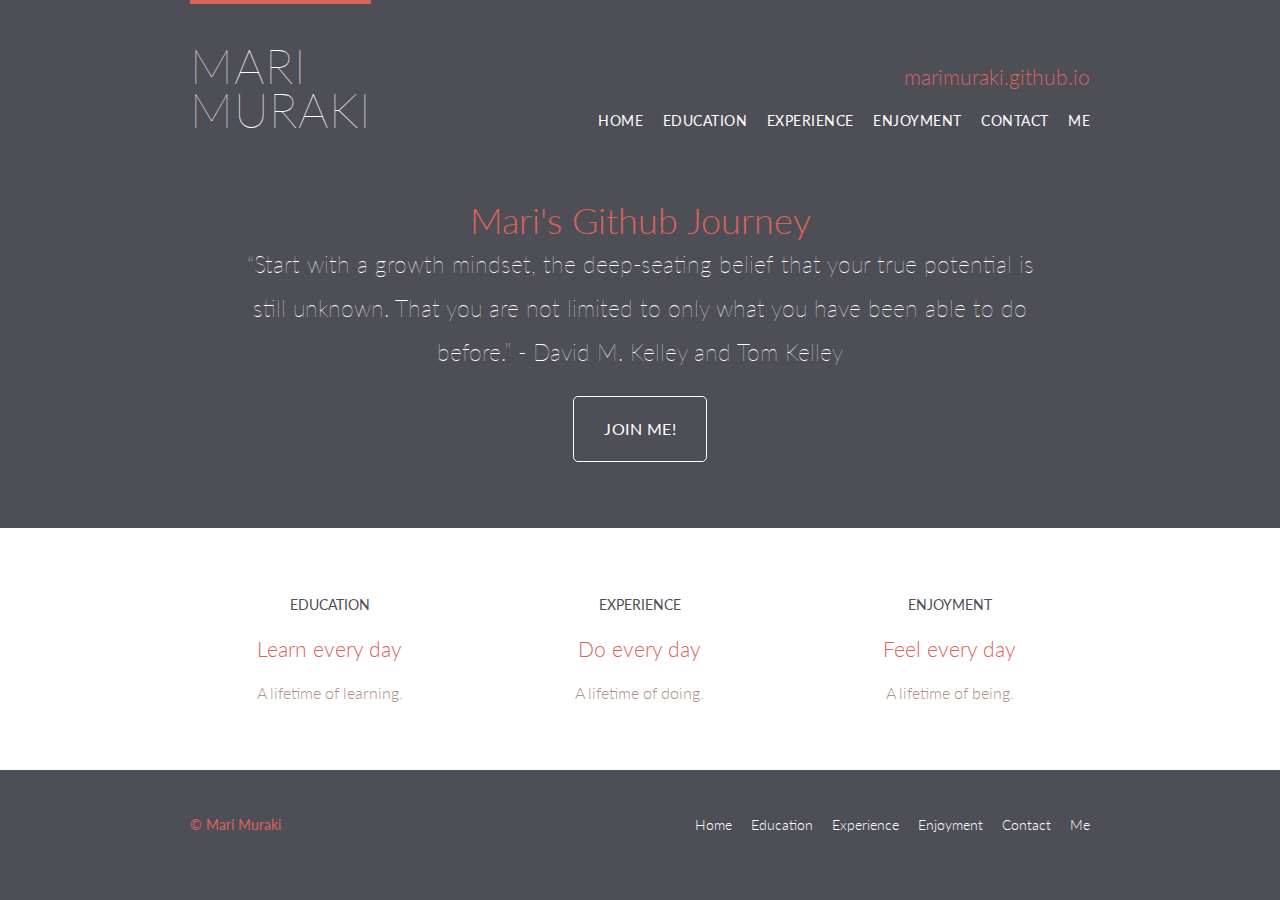
<file: index.html>
<!DOCTYPE html>
<html lang="en">

 	<head>
		<meta charset="utf-8">
		<title>marimuraki.github.io</title>
		<link rel="stylesheet" href="assets/stylesheets/main.css">
		<link rel="stylesheet" href="http://fonts.googleapis.com/css?family=Lato:100,300,400">
  </head>

  <body>

		<!-- Header -->

		<header class="primary-header container group">

			<h1 class="logo">
				<a href="index.html">Mari <br> Muraki</a>
			</h1>

			<h3 class="tagline">marimuraki.github.io</h3>
			
			<nav class="nav primary-nav">
				<a href="index.html">Home</a>
				<a href="education.html">Education</a>
				<a href="experience.html">Experience</a>
				<a href="enjoyment.html">Enjoyment</a>
				<a href="contact.html">Contact Me</a>
			</nav>

		</header>

		<!-- Section -->
		<!-- Inspire -->

		<section class="inspire container">
			
			<h2>Mari's Github Journey</h2>
			
			<p>&ldquo;Start with a growth mindset, the deep-seating belief that your true potential is still unknown. That you are not limited to only what you have been able to do before.&rdquo; - David M. Kelley and Tom Kelley</p>

			<a class="btn btn-alt" href="contact.html">Join me!</a>
		
		</section>

		<!-- Share -->

		<section class="row">
			<div class="grid">
			<!-- Education -->

				<section class="topic col-1-3">
					<a href="education.html">
						<h5>Education</h5>
						<h3>Learn every day</h3>
					</a>
					<p>A lifetime of learning.<p>
				</section><!-- 

				Experience 

				--><section class="topic col-1-3">
					<a href="experience.html">
						<h5>Experience</h5>
						<h3>Do every day</h3>
					</a>
					<p>A lifetime of doing.<p>
				</section><!-- 

				Enjoyment 

				--><section class="topic col-1-3">
					<a href="enjoyment.html">
						<h5>Enjoyment</h5>
						<h3>Feel every day</h3>
					</a>
					<p>A lifetime of being.<p>
				</section>

			</div>
		</section>

		<!-- Footer -->

		<footer class="primary-footer container group">

			<small>&copy; Mari Muraki</small>
			
			<nav class="nav">
				<a href="index.html">Home</a>
				<a href="education.html">Education</a>
				<a href="experience.html">Experience</a>
				<a href="enjoyment.html">Enjoyment</a>
				<a href="contact.html">Contact Me</a>
			</nav>			
		
		</footer>

	</body>
</html>
</file>
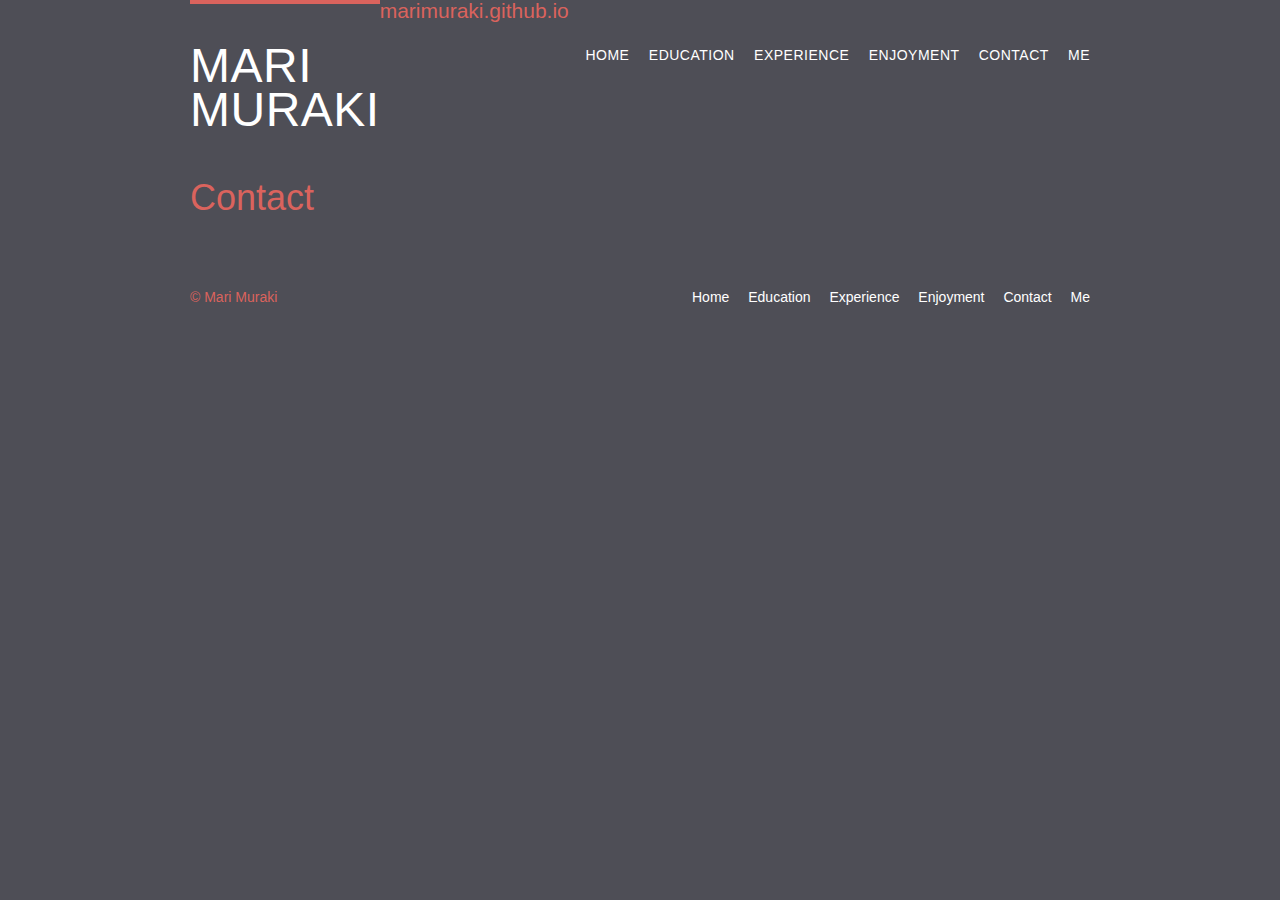
<file: contact.html>
<!DOCTYPE html>
<html lang="en">

	<head>
		<meta charset="utf-8">
		<title>marimuraki.github.io</title>
		<link rel="stylesheet" href="assets/stylesheets/main.css">
	</head>


	<body>

		<!-- Header -->

		<header class="primary-header container group">
      <h1 class="logo">
        <a href="index.html">Mari <br> Muraki</a>
      </h1>
			<h3>marimuraki.github.io</h3>
			<nav class="nav primary-nav">
				<a href="index.html">Home</a>
				<a href="education.html">Education</a>
				<a href="experience.html">Experience</a>
				<a href="enjoyment.html">Enjoyment</a>
				<a href="contact.html">Contact Me</a>
			</nav>	  
		</header>

	<!-- Main content -->

    <section class="container">
      <h1>Contact</h1>
    </section

	<!-- Footer -->

  <footer class="primary-footer container group">
		<small>&copy; Mari Muraki</small>
		<nav class="nav">
			<a href="index.html">Home</a>
			<a href="education.html">Education</a>
			<a href="experience.html">Experience</a>
			<a href="enjoyment.html">Enjoyment</a>
			<a href="contact.html">Contact Me</a>
		</nav>	  
	</footer>

  </body>
</html>
</file>
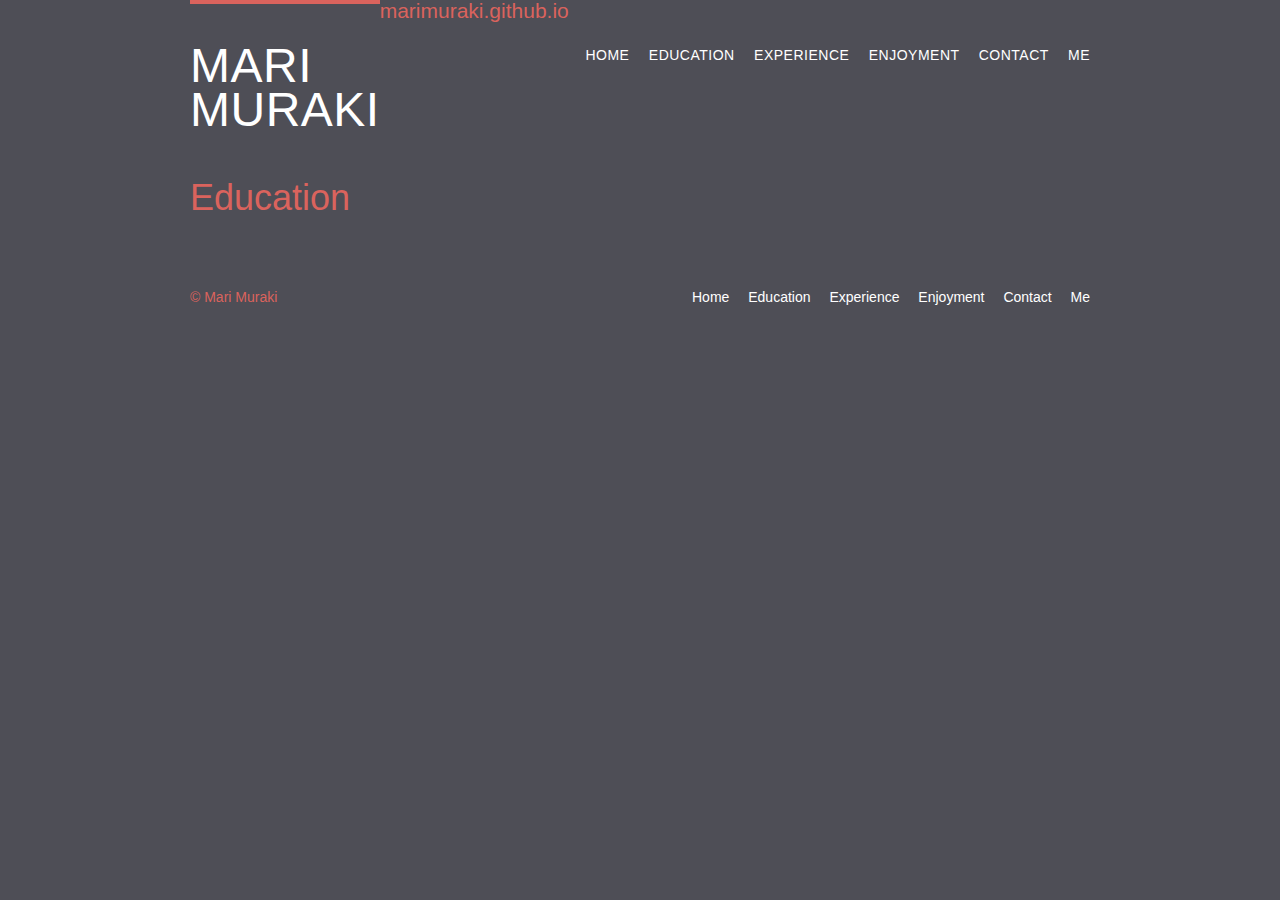
<file: education.html>
<!DOCTYPE html>
<html lang="en">

	<head>
		<meta charset="utf-8">
		<title>marimuraki.github.io</title>
		<link rel="stylesheet" href="assets/stylesheets/main.css">
	</head>


	<body>

		<!-- Header -->

		<header class="primary-header container group">
			<h1 class="logo">
				<a href="index.html">Mari <br> Muraki</a>
			</h1>
			<h3>marimuraki.github.io</h3>
			<nav class="nav primary-nav">
				<a href="index.html">Home</a>
				<a href="education.html">Education</a>
				<a href="experience.html">Experience</a>
				<a href="enjoyment.html">Enjoyment</a>
				<a href="contact.html">Contact Me</a>
			</nav>	  
		</header>

	<!-- Main content -->

		<section class="container">
			<h1>Education</h1>
		</section

	<!-- Footer -->

  <footer class="primary-footer container group">
		<small>&copy; Mari Muraki</small>
		<nav class="nav">
			<a href="index.html">Home</a>
			<a href="education.html">Education</a>
			<a href="experience.html">Experience</a>
			<a href="enjoyment.html">Enjoyment</a>
			<a href="contact.html">Contact Me</a>
		</nav>	  
	</footer>

  </body>
</html>
</file>
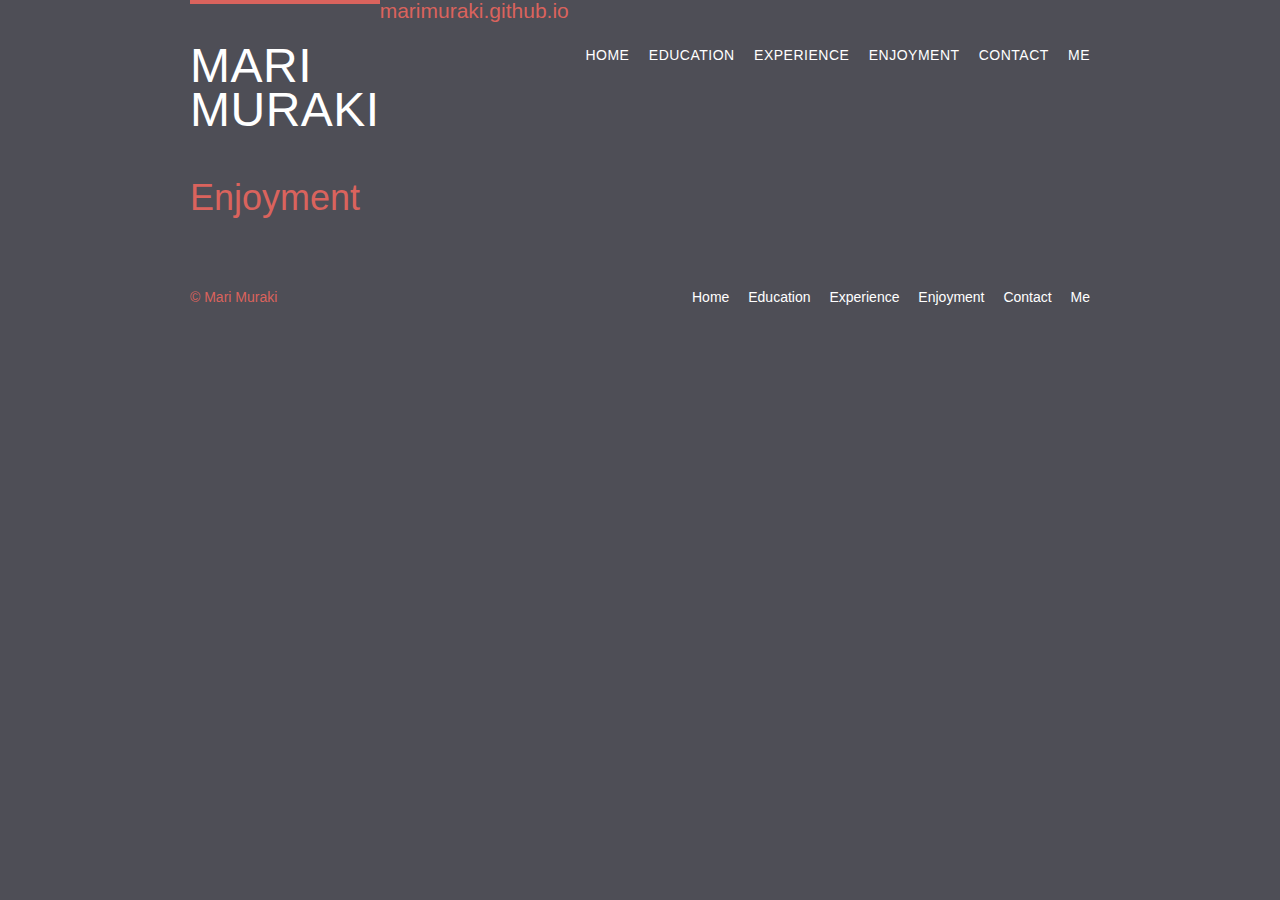
<file: enjoyment.html>
<!DOCTYPE html>
<html lang="en">

	<head>
		<meta charset="utf-8">
		<title>marimuraki.github.io</title>
		<link rel="stylesheet" href="assets/stylesheets/main.css">
	</head>


	<body>

		<!-- Header -->

		<header class="primary-header container group">
			<h1 class="logo">
				<a href="index.html">Mari <br> Muraki</a>
			</h1>
			<h3>marimuraki.github.io</h3>
			<nav class="nav primary-nav">
				<a href="index.html">Home</a>
				<a href="education.html">Education</a>
				<a href="experience.html">Experience</a>
				<a href="enjoyment.html">Enjoyment</a>
				<a href="contact.html">Contact Me</a>
			</nav>	  
		</header>

	<!-- Main content -->

		<section class="container">
			<h1>Enjoyment</h1>
		</section

	<!-- Footer -->

  <footer class="primary-footer container group">
		<small>&copy; Mari Muraki</small>
		<nav class="nav">
			<a href="index.html">Home</a>
			<a href="education.html">Education</a>
			<a href="experience.html">Experience</a>
			<a href="enjoyment.html">Enjoyment</a>
			<a href="contact.html">Contact Me</a>
		</nav>	  
	</footer>

  </body>
</html>
</file>
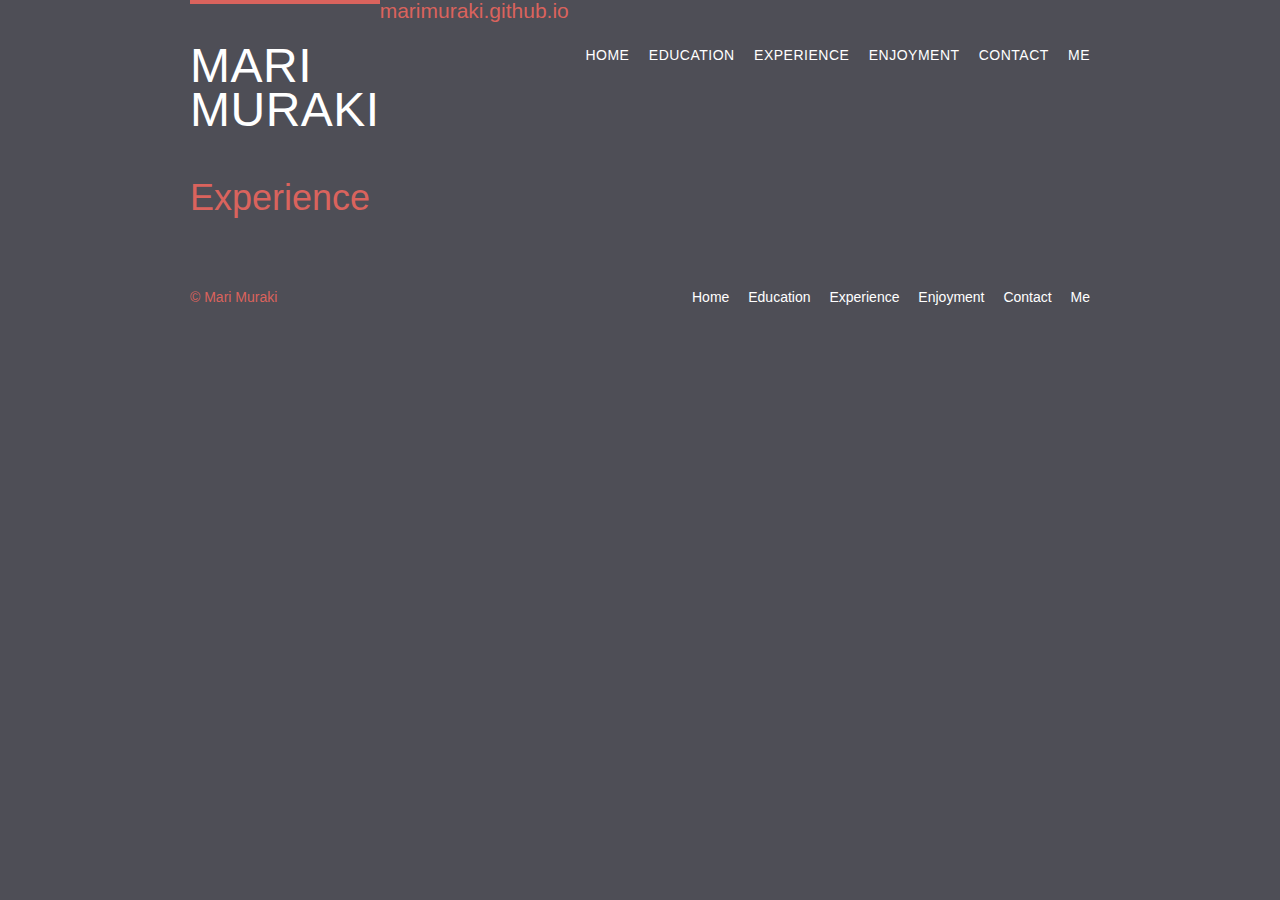
<file: experience.html>
<!DOCTYPE html>
<html lang="en">

	<head>
		<meta charset="utf-8">
		<title>marimuraki.github.io</title>
		<link rel="stylesheet" href="assets/stylesheets/main.css">
	</head>


	<body>

		<!-- Header -->

		<header class="primary-header container group">
			<h1 class="logo">
				<a href="index.html">Mari <br> Muraki</a>
			</h1>
			<h3>marimuraki.github.io</h3>
			<nav class="nav primary-nav">
				<a href="index.html">Home</a>
				<a href="education.html">Education</a>
				<a href="experience.html">Experience</a>
				<a href="enjoyment.html">Enjoyment</a>
				<a href="contact.html">Contact Me</a>
			</nav>	  
		</header>

	<!-- Main content -->

		<section class="container">
			<h1>Experience</h1>
		</section>
			
	<!-- Footer -->

  <footer class="primary-footer container group">
		<small>&copy; Mari Muraki</small>
		<nav class="nav">
			<a href="index.html">Home</a>
			<a href="education.html">Education</a>
			<a href="experience.html">Experience</a>
			<a href="enjoyment.html">Enjoyment</a>
			<a href="contact.html">Contact Me</a>
		</nav>	  
	</footer>

  </body>
</html>
</file>
<file: assets/stylesheets/main.css>
/* 	CSS Styles
	Source: http://learn.shayhowe.com/html-css/
	CSS Reset
	Source: http://meyerweb.com/eric/tools/css/reset/ 
*/

html, body, div, span, applet, object, iframe,
h1, h2, h3, h4, h5, h6, p, blockquote, pre,
a, abbr, acronym, address, big, cite, code,
del, dfn, em, img, ins, kbd, q, s, samp,
small, strike, strong, sub, sup, tt, var,
b, u, i, center,
dl, dt, dd, ol, ul, li,
fieldset, form, label, legend,
table, caption, tbody, tfoot, thead, tr, th, td,
article, aside, canvas, details, embed, 
figure, figcaption, footer, header, hgroup, 
menu, nav, output, ruby, section, summary,
time, mark, audio, video {
	margin: 0;
	padding: 0;
	border: 0;
	font-size: 100%;
	font: inherit;
	vertical-align: baseline;
}
/* HTML5 display-role reset for older browsers */
article, aside, details, figcaption, figure, 
footer, header, hgroup, menu, nav, section {
	display: block;
}
body {
	line-height: 1;
}
ol, ul {
	list-style: none;
}
blockquote, q {
	quotes: none;
}
blockquote:before, blockquote:after,
q:before, q:after {
	content: '';
	content: none;
}
table {
	border-collapse: collapse;
	border-spacing: 0;
}

/*
  ========================================
  Custom styles
  ========================================
*/

body {
  background: #4e4e56;
  color: #b1938b;
  font: 300 16px/22px "Lato", "Open Sans", "Helvetica Neue", Helvetica, Arial, sans-serif;
}


/*
  ========================================
  Links
  ========================================
*/

a {
  color: #da635d;
  text-decoration: none;
}

a:hover {
  color: #a9b2b9;
}

p a {
  border-bottom: 1px solid #dfe2e5;
}

/*
  ========================================
  Logo
  ========================================
*/

.logo {
  border-top: 4px solid #da635d;
  float: left;
  font-size: 48px;
  font-weight: 100;
  letter-spacing: .5px;
  line-height: 44px;
  padding: 40px 0 22px 0;
  text-transform: uppercase;
}

/*
  ========================================
  Grid
  ========================================
*/

*,
*:before,
*:after {
  -webkit-box-sizing: border-box;
     -moz-box-sizing: border-box;
          box-sizing: border-box;
}

.container,
.grid {
  margin: 0 auto;
  width: 960px;
}

.container {
  padding-left: 30px;
  padding-right: 30px;
}

.grid,
.col-1-3,
.col-2-3 {
  padding-left: 15px;
  padding-right: 15px;
}

.col-1-3,
.col-2-3 {
  display: inline-block;
  vertical-align: top;
  text-align: center;
}

.col-1-3 {
  width: 33.33%;
} 

.col-2-3 {
  width: 66.66%;
}

/*
  ========================================
  Clearfix
  ========================================
*/

.group:before,
.group:after {
  content: "";
  display: table;
}

.group:after {
  clear: both;
}

.group {
  clear: both;
  *zoom: 1;
}

/*
  ========================================
  Typography
  ========================================
*/

h1, h2, h3, h4 {
  color: #da635d;
}

h1, h3, h4, h5, p {
  margin-bottom: 22px;
}

h1 {
  font-size: 36px;
  line-height: 44px;
}

h2 {
  font-size: 24px;
  line-height: 44px;
}

h3 {
  font-size: 21px;
}

h4 {
  font-size: 18px;
}

h5 {
  color: #4e4e56;
  font-size: 14px;
  font-weight: 400;
  text-transform: uppercase;
}

strong {
  font-weight: 400;
}

cite, 
em {
  font-style: italic;
}

/*
  ========================================
  Buttons
  ========================================
*/

.btn {
  border-radius: 5px;
  color: #fff;
  cursor: pointer;
  display: inline-block;
  font-weight: 400;
  letter-spacing: .5px;
  margin: 0;
  text-transform: uppercase;
}

.btn-alt {
  border: 1px solid #fff;
  padding: 10px 30px;
}

.btn-alt:hover {
  background: #fff;
  color: #a9b2b9;
}

/*
  ========================================
  Primary header & footer
  ========================================
*/

.logo {
  border-top: 4px solid #da635d;
  float: left;
  padding: 40px 0 22px 0;
}

.tagline {
  margin: 66px 0 22px 0;
  text-align: right;
}

.primary-footer {
  color: #da635d;
  font-size: 14px;
  padding-bottom: 44px;
  padding-top: 44px;
}

.primary-footer small {
  float: left;
  font-weight: 400;
}

.primary-header a,
.primary-footer a {
  color: #fff;
}

.primary-header a:hover,
.primary-footer a:hover {
  color: #a9b2b9;
}

/*
  ========================================
  Navigation
  ========================================
*/

.primary-nav {
  font-size: 14px;
  font-weight: 400;
  letter-spacing: .5px;
  word-spacing: 15px;
  text-transform: uppercase;
}

.nav {
  text-align: right;
  word-spacing: 15px;
}

/*
  ========================================
  Home
  ========================================
*/

.inspire {
  color:#fff;
  line-height: 44px;
  padding: 22px 80px 66px 80px;
  text-align: center;
}

.inspire h2 {
  font-size: 36px;
}

.inspire p {
  font-size: 23px;
  font-weight: 100;
}

.topic a:hover h3 {
  color: #a9b2b9;
}

/*
  ========================================
  Rows
  ========================================
*/

.row {
  background: #fff;
  min-width: 960px;
  padding: 66px 0 44px 0;
}
</file>
